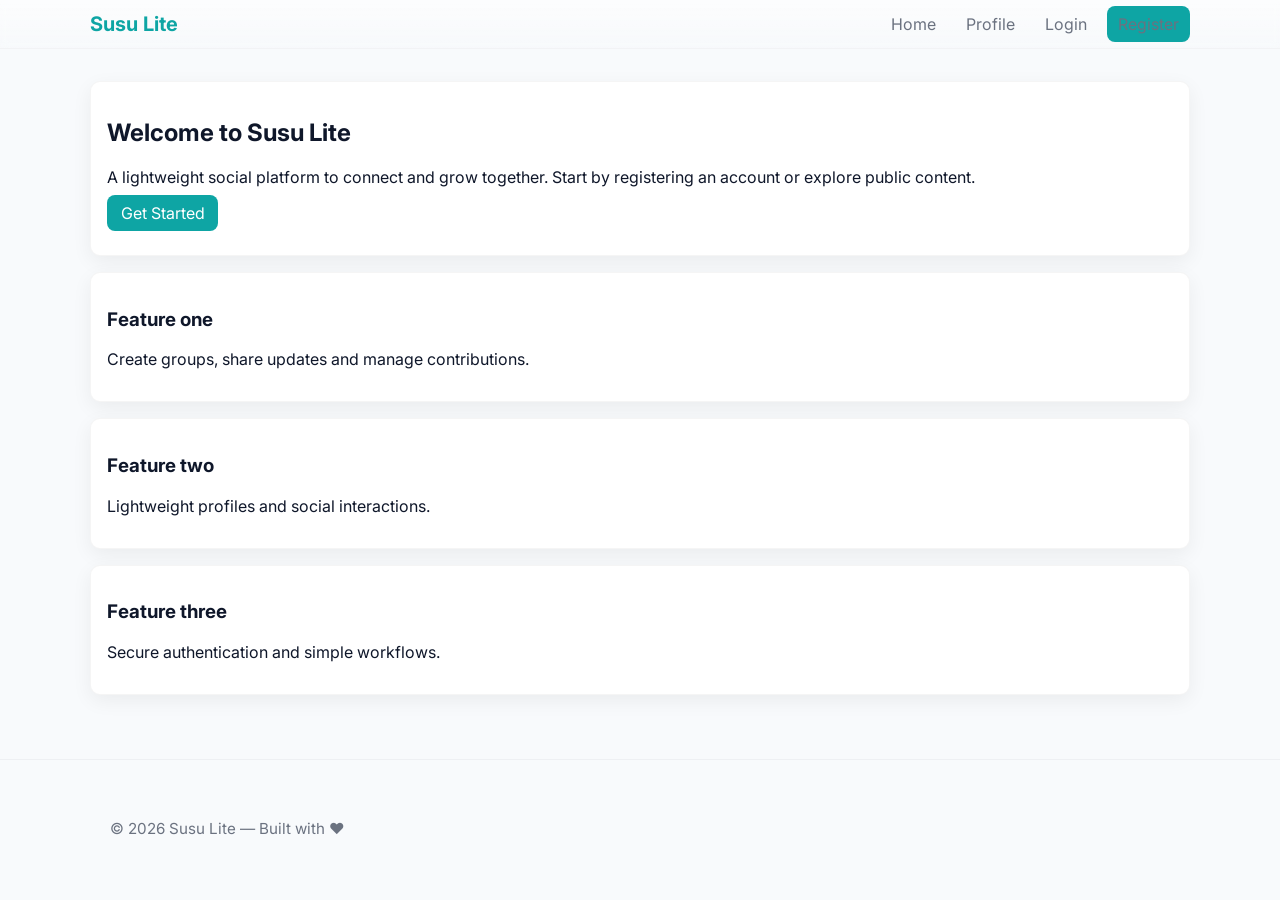
<file: index.html>
<!doctype html>
<html lang="en">
<head>
  <meta charset="utf-8">
  <meta name="viewport" content="width=device-width,initial-scale=1">
  <title>Susu Lite — Home</title>

  <link href="https://fonts.googleapis.com/css2?family=Inter:wght@400;600;700&display=swap" rel="stylesheet">
  <link rel="stylesheet" href="/static/css/style.css">
</head>
<body>
  <a class="skip-link" href="#main">Skip to content</a>

  <header class="site-header">
    <div class="container header-inner">
      <a class="brand" href="/">Susu Lite</a>

      <button class="menu-toggle" aria-controls="site-nav" aria-expanded="false" aria-label="Toggle navigation">
        <span class="hamburger"></span>
      </button>

      <nav id="site-nav" class="site-nav" role="navigation" aria-label="Primary">
        <ul>
          <li><a href="/">Home</a></li>
          <li><a href="/profile.html">Profile</a></li>
          <li><a href="#">Login</a></li>
          <li><a class="btn" href="#">Register</a></li>
        </ul>
      </nav>
    </div>
  </header>

  <main id="main" class="container main-content" role="main">
    <section class="hero card">
      <h1>Welcome to Susu Lite</h1>
      <p class="muted">A lightweight social platform to connect and grow together. Start by registering an account or explore public content.</p>
      <p>
        <a class="btn" href="#">Get Started</a>
      </p>
    </section>

    <section class="grid" style="margin-top:1rem">
      <article class="card">
        <h3>Feature one</h3>
        <p class="muted">Create groups, share updates and manage contributions.</p>
      </article>

      <article class="card">
        <h3>Feature two</h3>
        <p class="muted">Lightweight profiles and social interactions.</p>
      </article>

      <article class="card">
        <h3>Feature three</h3>
        <p class="muted">Secure authentication and simple workflows.</p>
      </article>
    </section>
  </main>

  <footer class="site-footer">
    <div class="container footer-inner">
      <p>© 2026 Susu Lite — Built with ♥</p>
    </div>
  </footer>

  <script src="/static/js/script.js"></script>
</body>
</html>
</file>
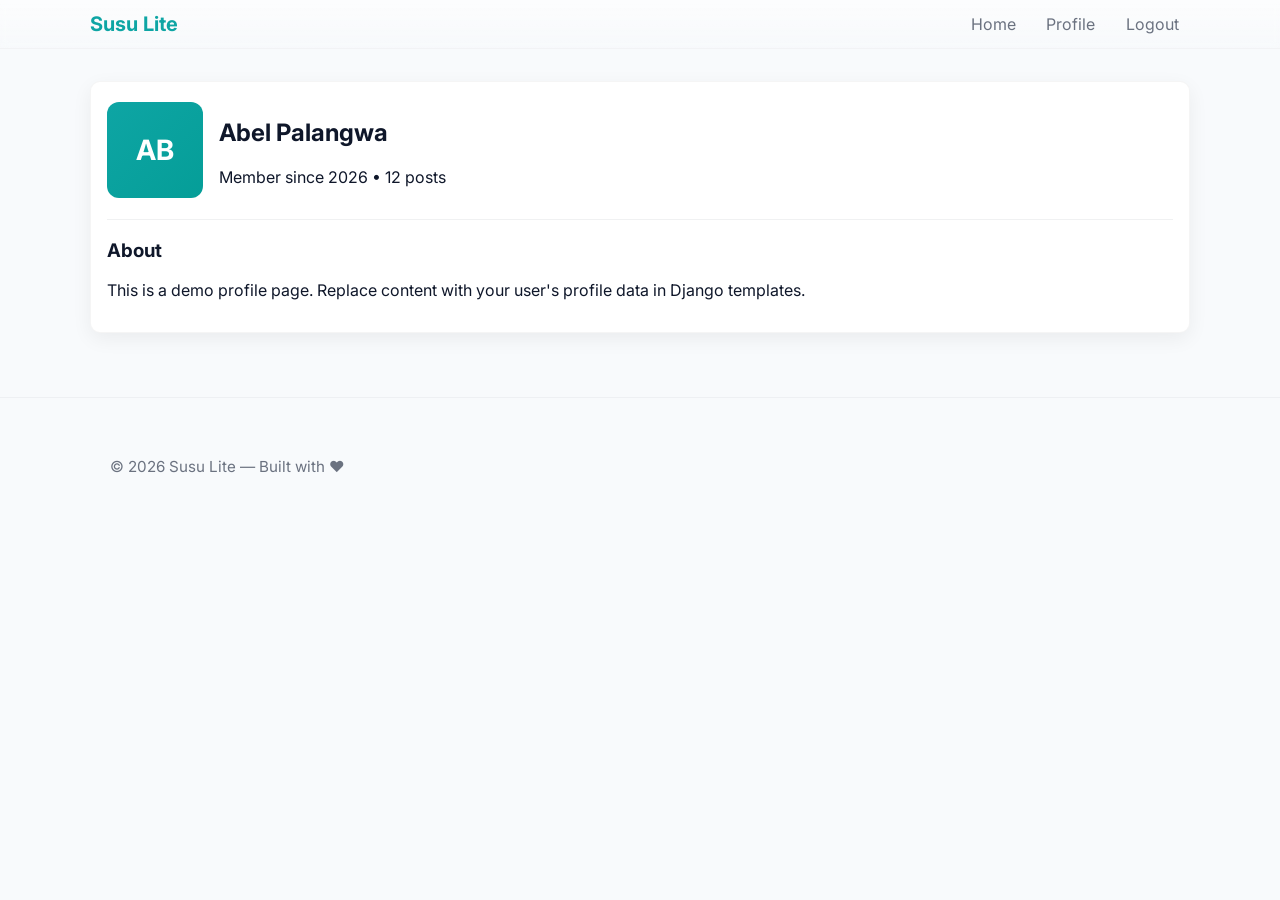
<file: profile.html>
<!doctype html>
<html lang="en">
<head>
  <meta charset="utf-8">
  <meta name="viewport" content="width=device-width,initial-scale=1">
  <title>Susu Lite — Profile</title>
  <link href="https://fonts.googleapis.com/css2?family=Inter:wght@400;600;700&display=swap" rel="stylesheet">
  <link rel="stylesheet" href="/static/css/style.css">
</head>
<body>
  <a class="skip-link" href="#main">Skip to content</a>

  <header class="site-header">
    <div class="container header-inner">
      <a class="brand" href="/">Susu Lite</a>

      <button class="menu-toggle" aria-controls="site-nav" aria-expanded="false" aria-label="Toggle navigation">
        <span class="hamburger"></span>
      </button>

      <nav id="site-nav" class="site-nav" role="navigation" aria-label="Primary">
        <ul>
          <li><a href="/">Home</a></li>
          <li><a href="/profile.html">Profile</a></li>
          <li><a href="#">Logout</a></li>
        </ul>
      </nav>
    </div>
  </header>

  <main id="main" class="container main-content" role="main">
    <section class="card">
      <div style="display:flex;align-items:center;gap:1rem">
        <div style="width:96px;height:96px;border-radius:12px;background:linear-gradient(135deg,var(--accent),var(--accent-600));display:flex;align-items:center;justify-content:center;color:#fff;font-weight:700;font-size:28px">AB</div>
        <div>
          <h2>Abel Palangwa</h2>
          <p class="muted">Member since 2026 • 12 posts</p>
        </div>
      </div>

      <hr style="margin:1rem 0;border:none;border-top:1px solid rgba(15,23,42,0.06)">

      <h3>About</h3>
      <p class="muted">This is a demo profile page. Replace content with your user's profile data in Django templates.</p>
    </section>
  </main>

  <footer class="site-footer">
    <div class="container footer-inner">
      <p>© 2026 Susu Lite — Built with ♥</p>
    </div>
  </footer>

  <script src="/static/js/script.js"></script>
</body>
</html>
</file>
<file: static/css/style.css>
:root{
  --bg:#f8fafc;
  --card:#ffffff;
  --muted:#6b7280;
  --accent:#0ea5a4;
  --accent-600:#059e98;
  --danger:#ef4444;
  --success:#16a34a;
  --radius:10px;
  --container:1100px;
  --gap:1rem;
  --glass:rgba(255,255,255,0.6);
}

*{box-sizing:border-box}
html,body{height:100%;margin:0;font-family:Inter,system-ui,-apple-system,Segoe UI,Roboto,"Helvetica Neue",Arial;color:#0f172a;background:var(--bg);-webkit-font-smoothing:antialiased}
.container{max-width:var(--container);margin:0 auto;padding:1.25rem}

/* Skip link */
.skip-link{position:absolute;left:-9999px;top:auto;width:1px;height:1px;overflow:hidden}
.skip-link:focus{position:static;width:auto;height:auto;margin:.5rem;padding:.4rem;background:#111;color:#fff;border-radius:6px;left:auto}

/* Header */
.site-header{background:linear-gradient(180deg,rgba(255,255,255,0.6),transparent);backdrop-filter:blur(4px);border-bottom:1px solid rgba(15,23,42,0.04)}
.header-inner{display:flex;align-items:center;justify-content:space-between;gap:1rem;padding:.75rem 0}
.brand{font-weight:700;color:var(--accent);font-size:1.25rem;text-decoration:none}
.menu-toggle{display:inline-flex;align-items:center;justify-content:center;width:40px;height:40px;border:0;background:transparent;cursor:pointer;border-radius:8px}
.menu-toggle .hamburger{display:block;width:20px;height:2px;background:#111;position:relative}
.menu-toggle .hamburger::after,.menu-toggle .hamburger::before{content:"";position:absolute;left:0;width:20px;height:2px;background:#111}
.menu-toggle .hamburger::before{top:-6px}
.menu-toggle .hamburger::after{top:6px}

/* Nav */
.site-nav ul{list-style:none;margin:0;padding:0;display:flex;gap:.5rem;align-items:center}
.site-nav a{color:var(--muted);text-decoration:none;padding:.5rem .7rem;border-radius:8px}
.site-nav a:hover{background:rgba(14,165,164,0.08);color:var(--accent)}
.logout-form{display:inline}
.btn{background:var(--accent);color:#fff;padding:.5rem .85rem;border-radius:8px;text-decoration:none;border:0;cursor:pointer}
.btn-ghost{background:transparent;border:1px solid rgba(15,23,42,0.06);padding:.4rem .7rem;border-radius:8px;cursor:pointer}

/* Main content */
.main-content{padding:2rem 0}
.card{background:var(--card);border-radius:var(--radius);padding:1rem;box-shadow:0 6px 20px rgba(2,6,23,0.06);border:1px solid rgba(2,6,23,0.04)}
.grid{display:grid;grid-template-columns:1fr;gap:1rem}

/* Messages */
.messages{display:flex;flex-direction:column;gap:.75rem;margin-bottom:1rem}
.message{display:flex;align-items:flex-start;justify-content:space-between;padding:.75rem 1rem;border-radius:8px;border:1px solid rgba(2,6,23,0.04);background:linear-gradient(180deg,rgba(255,255,255,0.85),transparent)}
.message .message-content{display:flex;gap:.75rem;align-items:center}
.message-type{font-weight:600;color:var(--muted);margin-right:.5rem}
.message-text{color:#0f172a}
.message-close{background:transparent;border:0;font-size:1.25rem;line-height:1;cursor:pointer;color:var(--muted)}

/* message variants by Django level tag (e.g., success, error, warning, info) */
.message.success{border-left:4px solid var(--success)}
.message.error{border-left:4px solid var(--danger)}
.message.warning{border-left:4px solid #f59e0b}
.message.info{border-left:4px solid var(--accent)}

/* Footer */
.site-footer{border-top:1px solid rgba(15,23,42,0.04);padding:1.5rem 0;margin-top:2rem;color:var(--muted);font-size:.95rem}

/* Utilities */
.h-stack{display:flex;gap:.5rem;align-items:center}
.center{display:flex;align-items:center;justify-content:center}

/* Responsive */
@media(max-width:860px){
  .site-nav{position:fixed;right:0;top:64px;background:var(--card);width:260px;height:calc(100% - 64px);transform:translateX(110%);transition:transform .22s ease;border-left:1px solid rgba(2,6,23,0.04);padding:1rem;box-shadow:-8px 24px 48px rgba(2,6,23,0.08)}
  .site-nav.open{transform:translateX(0)}
  .site-nav ul{flex-direction:column;align-items:flex-start}
  .menu-toggle{display:inline-flex}
}
@media(min-width:861px){
  .menu-toggle{display:none}
  .site-nav{position:static;height:auto;background:transparent}
}
</file>
